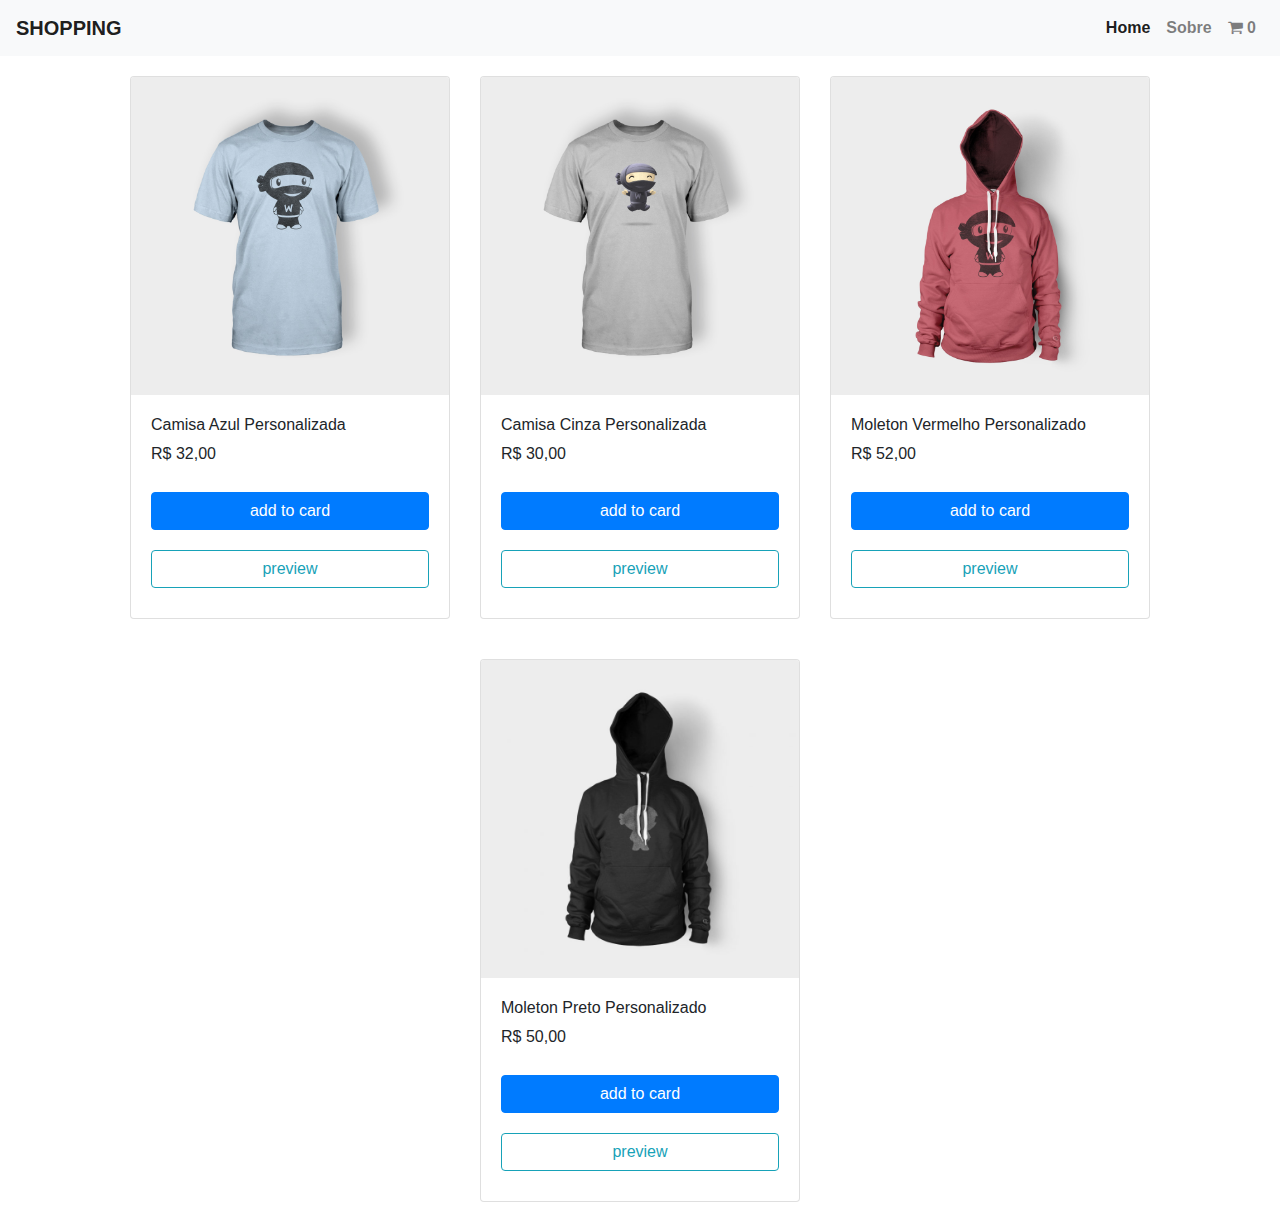
<file: index.html>
<!DOCTYPE html>
<html>
<head>
	<meta charset="utf-8">
	<meta http-equiv="X-UA-Compatible" content="IE=edge">
	<title>ecommerce</title>
	<meta name="viewport" content="width=device-width, initial-scale=1"/>
	<link rel="stylesheet" href="./assets/css/style.css">
	<link rel="stylesheet" href="https://stackpath.bootstrapcdn.com/bootstrap/4.4.1/css/bootstrap.min.css" integrity="sha384-Vkoo8x4CGsO3+Hhxv8T/Q5PaXtkKtu6ug5TOeNV6gBiFeWPGFN9MuhOf23Q9Ifjh" crossorigin="anonymous">
	<link rel="stylesheet" href="https://cdnjs.cloudflare.com/ajax/libs/font-awesome/4.7.0/css/font-awesome.min.css">
</head>
<body>

<nav class="navbar navbar-expand-lg navbar-light bg-light">
  <a class="navbar-brand" href="#">SHOPPING</a>
  <button class="navbar-toggler" type="button" data-toggle="collapse" data-target="#navbarSupportedContent" aria-controls="navbarSupportedContent" aria-expanded="false" aria-label="Toggle navigation">
    <span class="navbar-toggler-icon"></span>
  </button>

  <div class="collapse navbar-collapse" id="navbarSupportedContent">
    <ul class="navbar-nav ml-auto">
      <li class="nav-item active">
        <a class="nav-link" href="#">Home <span class="sr-only">(current)</span></a>
      </li>
      <li class="nav-item">
        <a class="nav-link" href="#">Sobre</a>
      </li>
      <li class="nav-item">
        <a class="nav-link"  href="./cart.html"><i class="fa fa-shopping-cart"></i> <span data-js="miniCart" >0</span></a>
      </li>
    </ul>
  </div>
</nav>

<div class="container-fluid">
	<div class="row m-auto">

		<div class="card product-item" data-js="product-item" >
			<img src="./images/camisa-azul.jpg" class="card-img-top product-img" alt="">
			<div class="card-body product-head">
				<h1>Camisa Azul Personalizada</h1>
				<p>R$ 32,00</p>
				<a href="#" class="btn btn-primary" title="adicionar ao carrinho" data-js="add-cart">add to card</a>
				<a href="#" class="btn btn-outline-info">preview</a>
			</div>
		</div>

		<div class="card product-item" data-js="product-item" >
			<img src="./images/camisa-cinza.jpg" class="card-img-top product-img" alt="">
			<div class="card-body product-head">
				<h1>Camisa Cinza Personalizada</h1>
				<p>R$ 30,00</p>
				<a href="#" class="btn btn-primary" title="adicionar ao carrinho" data-js="add-cart">add to card</a>
				<a href="#" class="btn btn-outline-info">preview</a>
			</div>
		</div>

		<div class="card product-item" data-js="product-item" >
			<img src="./images/moleton-vermelho.jpg" class="card-img-top product-img" alt="">
			<div class="card-body product-head">
				<h1>Moleton Vermelho Personalizado</h1>
				<p>R$ 52,00</p>
				<a href="#" class="btn btn-primary" title="adicionar ao carrinho" data-js="add-cart">add to card</a>
				<a href="#" class="btn btn-outline-info">preview</a>
			</div>
		</div>

		<div class="card product-item" data-js="product-item" >
			<img src="./images/moleton-preto.jpg" class="card-img-top product-img" alt="">
			<div class="card-body product-head">
				<h1>Moleton Preto Personalizado</h1>
				<p>R$ 50,00</p>
				<a href="#" class="btn btn-primary" title="adicionar ao carrinho" data-js="add-cart">add to card</a>
				<a href="#" class="btn btn-outline-info">preview</a>
			</div>
		</div>

	</div>
</div>



<script src="https://code.jquery.com/jquery-3.4.1.slim.min.js" integrity="sha384-J6qa4849blE2+poT4WnyKhv5vZF5SrPo0iEjwBvKU7imGFAV0wwj1yYfoRSJoZ+n" crossorigin="anonymous"></script>
<script src="https://cdn.jsdelivr.net/npm/popper.js@1.16.0/dist/umd/popper.min.js" integrity="sha384-Q6E9RHvbIyZFJoft+2mJbHaEWldlvI9IOYy5n3zV9zzTtmI3UksdQRVvoxMfooAo" crossorigin="anonymous"></script>
<script src="https://stackpath.bootstrapcdn.com/bootstrap/4.4.1/js/bootstrap.min.js" integrity="sha384-wfSDF2E50Y2D1uUdj0O3uMBJnjuUD4Ih7YwaYd1iqfktj0Uod8GCExl3Og8ifwB6" crossorigin="anonymous"></script>
<script src="./assets/js/main.js"></script>	
</body>
</html>
</file>
<file: assets/css/style.css>
*{
	margin:0;
	padding:0;
	box-sizing: border-box;
	-moz-box-sizing: border-box;
	-webkit-box-sizing: border-box;
	font-family: 'Montserrat', sans-serif;
}

img{
	display: block;
	max-width: 100%;
	height: auto;
}

img a{ 	border:none; }

a{ 
	text-decoration: none;
	font-weight: 700;
}

a:hover{
	text-decoration: underline;
}

li{list-style: none;}

embed,
video,
iframe,
iframe[style]{
	max-width: 100%;
	height: auto;
}

/*PRODUTO*/

.row{
	display: flex;
	justify-content: center;
}

.product-item{
	margin: 20px 15px;
}

.product-item img{
	width: 318px;
	height: auto;
}

.product-head{
	display: flex;
	flex-direction: column;
}

.product-head h1{
	font-size: 1em;
}

.product-head a{
	margin: 10px 0;
}

/*PRODUTO*/

/*CARRINHO*/

.fa-times-circle{
	top: 20px;
}

.fa-caret-right{
	font-size: 32px !important;
	margin-left: 15px;
}

.fa-caret-left{
	font-size: 32px !important;
	margin-right: 15px;
}

.inCart{
	display: flex;
	align-items: center;
}


.box-img img{
	width: 100px;
	height: auto;
	margin-left: 30px;
}


/*CARRINHO*/
</file>
